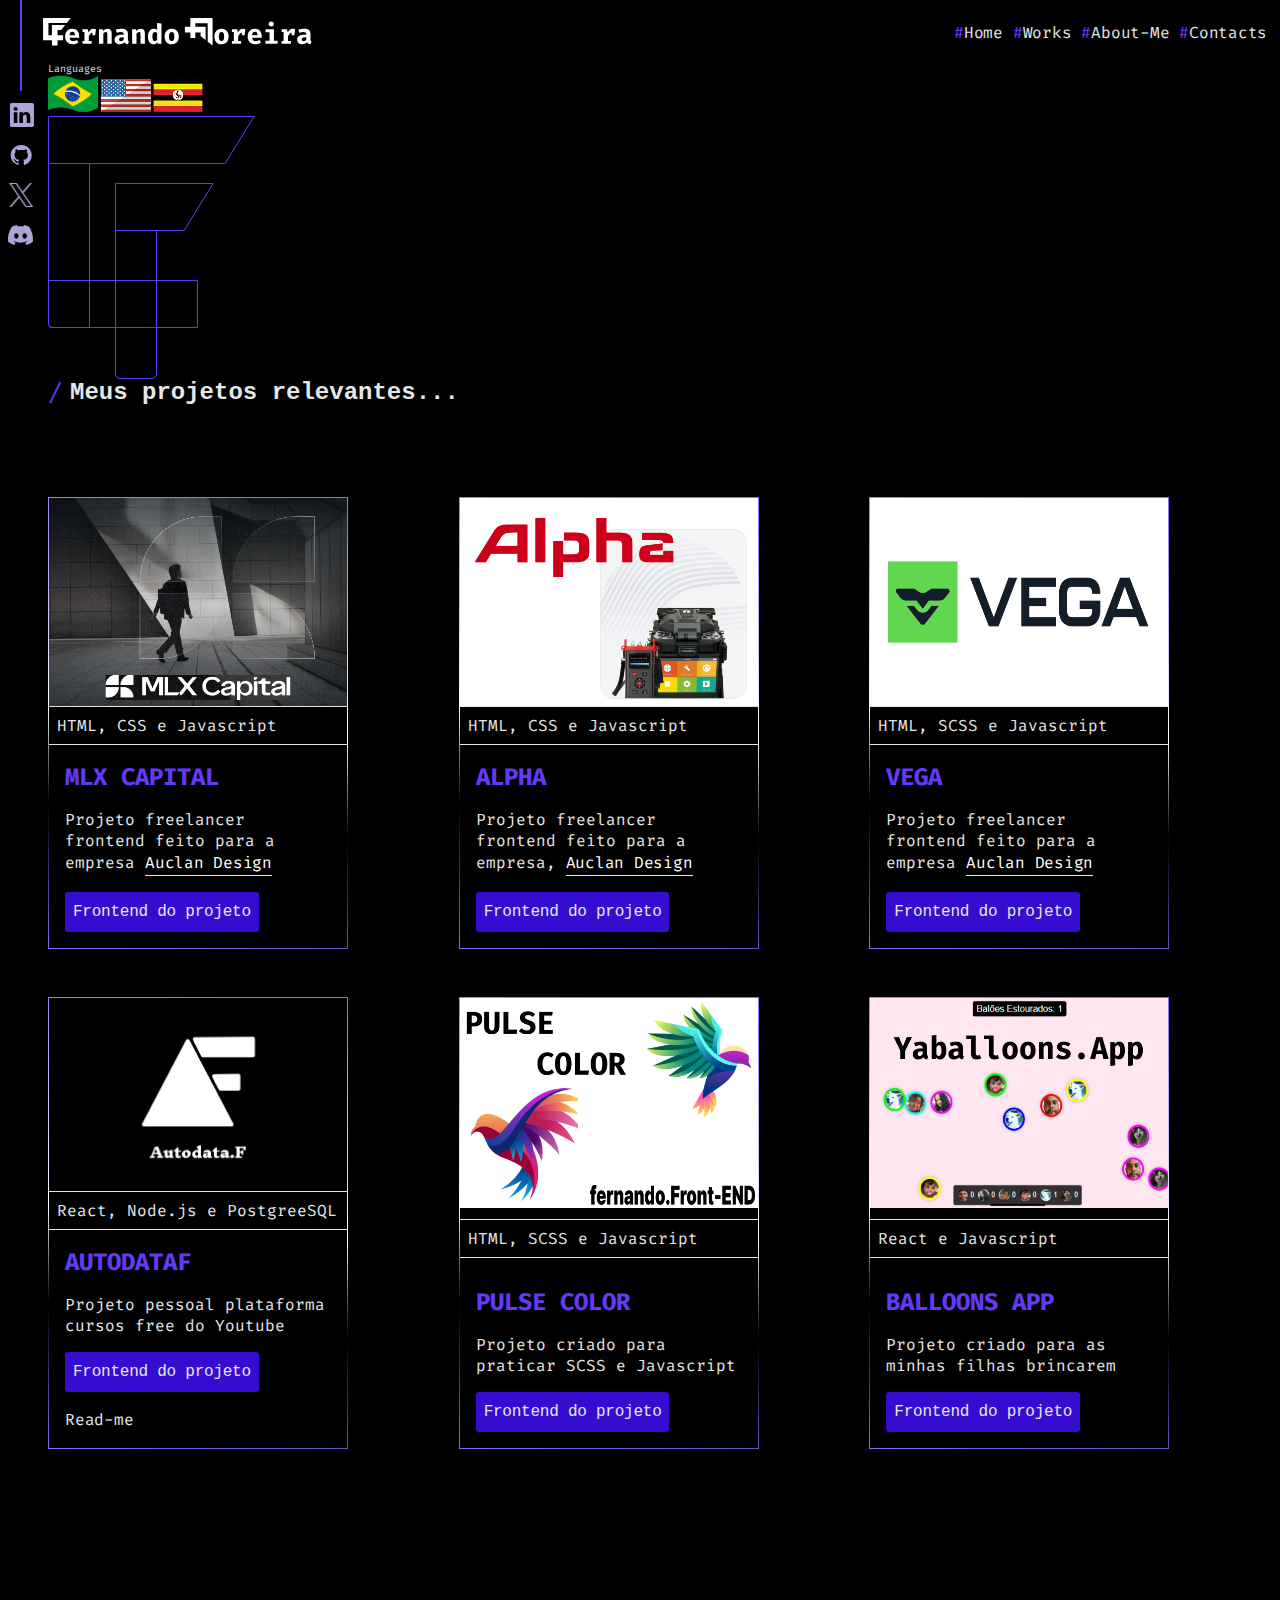
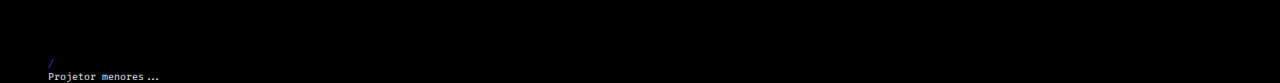
<file: _projects.html>
<!DOCTYPE html>
<html lang="pt-BR">

<head>
  <meta charset="UTF-8" />
  <meta name="viewport" content="width=device-width, initial-scale=1.0" />
  <link rel="preconnect" href="https://fonts.googleapis.com" />
  <link rel="preconnect" href="https://fonts.gstatic.com" crossorigin />
  <link href="https://fonts.googleapis.com/css2?family=Fira+Code:wght@300..700&display=swap" rel="stylesheet" />
  <title>Portifólio_Fernando Moreira</title>
  <link href="https://unpkg.com/aos@2.3.1/dist/aos.css" rel="stylesheet" />
  <link rel="stylesheet" href="./css/main.css" />
</head>

<body>
  <header class="header">
    <div class="container">
      <div class="header__logo">
        <img src="./img/logo-header.svg" alt="logo" />
      </div>
      <nav class="header__nav">
        <ul class="header__list">
          <li class="header__item">
            <a href="#home" class="header__link">
              <span class="hdr-span hdr-SPN-Home">#</span>Home
            </a>
          </li>
          <li class="header__item">
            <a href="#works" class="header__link"><span class="hdr-span hdr-SPN-Works">#</span>Works</a>
          </li>
          <li class="header__item">
            <a href="#about-me" class="header__link"><span class="hdr-span hdr-SPN-AboutMe">#</span>About-Me</a>
          </li>
          <li class="header__item">
            <a href="#contacts" class="header__link"><span class="hdr-span hdr-SPN-Contacts">#</span>Contacts</a>
          </li>
        </ul>
      </nav>
    </div>
    <div data-aos="fade-up" data-aos-anchor-placement="bottom-center" class="wrapper-social">
      <img src="./img/Line-10-Stroke.svg" alt="line-vetor" />
      <a id="id-lkdn" href="https://www.linkedin.com/in/feryamaha/" target="_blank" rel="noopener">
        <img src="./img/Linkedin.svg" alt="icon-linkedin" />
      </a>
      <a id="id-Gthb" href="https://github.com/feryamaha" target="_blank" rel="noopener">
        <img src="./img/Github.svg" alt="icon-github" />
      </a>
      <a id="id-Xai" href="https://x.com/_feryamaha" target="_blank" rel="noopener">
        <img src="./img/X.svg" alt="icon-X" />
      </a>
      <a id="id-Dscd" href="https://discord.com/channels/978717375362891776" target="_blank" rel="noopener">
        <img src="./img/Discord.svg" alt="icon-discord" />
      </a>
    </div>
  </header>

  <section id="home" class="s-hero-language-switcher">
    <div class="container">
      <div class="language-switcher__wrapper">
        <div class="language-switcher__label">
          <p class="language-switcher__text">Languages</p>
        </div>
        <nav class="language-switcher__options">
          <a href="#brasil" class="language-switcher__option">
            <img src="./img/icon-BR.svg" alt="Brasil" />
          </a>
          <a href="#eua" class="language-switcher__option">
            <img src="./img/icon-EUA.png" alt="EUA" />
          </a>
          <a href="#espanha" class="language-switcher__option">
            <img src="./img/icon-ESP.png" alt="Espanha" />
          </a>
          <img id="lg-sw-logo" src="./img/logo0.svg" alt="Icon Nav Down" class="language-switcher__icon" />
        </nav>
      </div>
    </div>
  </section>
  <section class="s-hero-proj">
    <div class="container">
      <div class="header-proj">
        <span>/</span>
        <p>Meus projetos relevantes...</p>
      </div>

      <div class="wrapper__cards">
        <div data-aos="fade-up" data-aos-duration="3000" class="proj-card">
          <!--projeto MLX CAPITAL_AUCLAN DESIGN-->
          <div class="proj-card__image">
            <img src="./img/image-project-mlx.webp" alt="image-MLX" />
          </div>
          <div class="proj-card__title">
            <p>HTML, CSS e Javascript</p>
          </div>
          <div class="proj-card__description">
            <p class="title-project">MLX CAPITAL</p>
            <p>
              Projeto freelancer frontend feito para a empresa
              <a class="auclan-design" href="https://auclandesign.com/" target="_blank" rel="noopener noreferrer">Auclan
                Design</a>
            </p>
            <a class="btn-card" href="https://feryamaha.github.io/MLX-2025/" target="_blank"
              rel="noopener noreferrer">Frontend do projeto</a>
          </div>
        </div>
        <!--projeto APLHA_AUCLAN DESIGN-->
        <div data-aos="fade-up" data-aos-duration="3000" class="proj-card">
          <div class="proj-card__image">
            <img src="./img/image-project-alpha.webp" alt="image-autodataF" />
          </div>
          <div class="proj-card__title">
            <p>HTML, CSS e Javascript</p>
          </div>
          <div class="proj-card__description">
            <p class="title-project">ALPHA</p>
            <p>
              Projeto freelancer frontend feito para a empresa,
              <a class="auclan-design" href="https://auclandesign.com/" target="_blank" rel="noopener noreferrer">Auclan
                Design</a>
            </p>
            <a class="btn-card" href="https://feryamaha.github.io/ALPHA-2025/" target="_blank"
              rel="noopener noreferrer">Frontend do projeto</a>
          </div>
        </div>
        <!--PROJETO VEGA_AUCLAN DESIGN-->
        <div data-aos="fade-up" data-aos-duration="3000" class="proj-card">
          <div class="proj-card__image">
            <img src="./img/image-project-vega.webp" alt="image-autodataF" />
          </div>
          <div class="proj-card__title">
            <p>HTML, SCSS e Javascript</p>
          </div>
          <div class="proj-card__description">
            <p class="title-project">VEGA</p>
            <p>
              Projeto freelancer frontend feito para a empresa
              <a class="auclan-design" href="https://auclandesign.com/" target="_blank" rel="noopener noreferrer">Auclan
                Design</a>
            </p>
            <a class="btn-card" href="https://mayconmartins01.github.io/websitevega/" target="_blank"
              rel="noopener noreferrer">Frontend do projeto</a>
          </div>
        </div>
        <!--PROJETO AUTODATAF-->
        <div data-aos="fade-up" data-aos-duration="3000" class="proj-card">
          <div class="proj-card__image">
            <img src="./img/image-project-autodataF.webp" alt="image-autodataF" />
          </div>
          <div class="proj-card__title">
            <p>React, Node.js e PostgreeSQL</p>
          </div>
          <div class="proj-card__description">
            <p class="title-project">AUTODATAF</p>
            <p>Projeto pessoal plataforma cursos free do Youtube</p>
            <a class="btn-card" href="https://autodata-f.vercel.app/" target="_blank" rel="noopener noreferrer">Frontend
              do projeto</a>

            <div class="read-me">
              <a href="http://" target="_blank" rel="noopener noreferrer">Read-me</a>
            </div>
          </div>
        </div>

        <!--PROJETO PULSE-COLOR-->
        <div data-aos="fade-up" data-aos-duration="3000" class="proj-card">
          <div class="proj-card__image">
            <img src="./img/image-project-pulse-color.webp" alt="image-pulse-color" />
          </div>
          <div class="proj-card__title">
            <p>HTML, SCSS e Javascript</p>
          </div>
          <div class="proj-card__description">
            <p class="title-project">PULSE COLOR</p>
            <p>Projeto criado para praticar SCSS e Javascript</p>
            <a class="btn-card" href="https://feryamaha.github.io/SASS/" target="_blank"
              rel="noopener noreferrer">Frontend do projeto</a>
          </div>
        </div>

        <!--PROJETO BALLOONS-APP-->
        <div data-aos="fade-up" data-aos-duration="3000" class="proj-card">
          <div class="proj-card__image">
            <img src="./img/image-project-ballons-app.webp" alt="image-pulse-color" />
          </div>
          <div class="proj-card__title">
            <p>React e Javascript</p>
          </div>
          <div class="proj-card__description">
            <p class="title-project">BALLOONS APP</p>
            <p>Projeto criado para as minhas filhas brincarem</p>
            <a class="btn-card" href="https://feryamaha.github.io/ya-balloons-app/" target="_blank"
              rel="noopener noreferrer">Frontend do projeto</a>
          </div>
        </div>
      </div>
    </div>
  </section>
  <section class="s-hero-small-proj">
    <div class="container">
      <div class="header-proj">
        <span>/</span>
        <p>Projetor menores...</p>
      </div>
    </div>
  </section>
</body>

</html>
<script src="./js/js/main.js"></script>
<script src="https://unpkg.com/aos@2.3.1/dist/aos.js"></script>
<script>
  AOS.init();
</script>
</file>
<file: css/main.css>
*{margin:0px;padding:0px;box-sizing:border-box;-webkit-font-smoothing:antialiased}img{max-width:100%;display:block}a{display:inline-block;text-decoration:none;cursor:pointer}ul{list-style:none}button{border:0;cursor:pointer}html{font-size:62.5%;overflow-x:hidden}body{background:#25252A;background:#000}h1,h2,h3,h4{font-family:"Fira Code",monospace;font-style:normal;color:#fff}h1{font-size:48px;font-weight:600;line-height:120%;letter-spacing:-0.72px}h2{font-size:40px;font-weight:600;line-height:120%;letter-spacing:-0.6px}h3{font-size:32px;font-weight:600;line-height:130%;letter-spacing:-0.48px}h3.thin{font-weight:500}h4{font-size:24px;font-weight:500;line-height:130%;letter-spacing:-0.36px}h4.bold{font-size:20px;font-weight:600;letter-spacing:-0.3px}p{color:#E6E6E8;font-family:"Fira Code",monospace;font-style:normal}span{color:#623AF7;font-family:"Fira Code",monospace;font-style:normal}a{color:#E6E6E8;font-family:"Fira Code",monospace;font-style:normal;font-size:16px;font-weight:400;line-height:1.5;letter-spacing:-0.24px}.container{width:100%;max-width:1440px;margin:0 auto;padding:0 48px}.header{position:relative;z-index:5;display:flex;width:100%;justify-content:space-between;align-items:center;padding-top:5px;box-shadow:rgba(0,0,0,0.1) 0px 10px 15px -3px,rgba(0,0,0,0.05) 0px 4px 6px -2px}.header .container{display:flex;justify-content:space-between;align-items:center;padding:1%}.header__logo{width:300px}.header__logo img{width:100%}.header__list{display:flex;gap:10px}.header__link{color:#E6E6E8}.header__link .hdr-span{color:#623AF7}.header .wrapper-social{display:flex;flex-direction:column;align-items:center;gap:8px;position:fixed;top:0;left:48px}.header .wrapper-social a{display:inline-block;transition:transform 0.1s ease}.header .wrapper-social #id-lkdn,.header .wrapper-social #id-Gthb,.header .wrapper-social #id-Xai,.header .wrapper-social #id-Dscd{display:inline-block;transition:transform 0.2s ease ease-in-out}@media screen and (max-width: 1440px){.header__logo{padding-left:30px}.header .wrapper-social{top:-100px;left:5px}}@media screen and (max-width: 768px){.header .container{justify-content:center}.header__logo{display:none}}footer{width:100%;height:148px;box-shadow:rgba(0,0,0,0.05) 0px -4px 6px -2px,rgba(0,0,0,0.1) 0px -10px 15px -3px}footer .container{width:100%;height:100%;display:flex;align-items:center;flex-direction:column;justify-content:space-evenly;padding:1%}footer .container .wrapper-footer{width:80%;height:80%;margin:0 auto;display:flex;justify-content:space-between;align-items:flex-start}footer .container .wrapper-footer .logo-footer{width:300px;height:46px;display:flex;flex-direction:column;justify-content:space-between}footer .container .wrapper-footer .logo-footer p{font-size:16px}footer .container .wrapper-footer .logo-footer img{width:180px}footer .container .wrapper-footer .social-footer{width:200px;height:40px;display:flex;justify-content:space-between}footer .container .wrapper-footer .social-footer img{transition:all 0.8s ease-in-out}footer .container .wrapper-footer .social-footer img:hover{transform:translateY(-3px)}@media screen and (max-width: 780px){footer{display:none}}.float-nav{position:absolute;position:fixed;bottom:20px;right:20px;z-index:5;height:60px;width:60px;outline:dashed 1px #623AF7;background:#000;padding:1%;display:flex;flex-direction:column;align-items:center;justify-content:center;border-radius:5px;transition:all 0.8s ease-in-out}.float-nav>a.menu-btn{text-decoration:none;display:block;display:flex;flex-direction:column;justify-content:center;color:white;width:60px;height:60px;padding:5%;text-align:center;box-shadow:rgba(0,0,0,0.1) 0px 10px 15px -3px,rgba(0,0,0,0.05) 0px 4px 6px -2px;border-radius:5px}.float-nav>a.menu-btn.active{transition:background-color 250ms linear;background-color:transparent;box-shadow:none}.float-nav>a.menu-btn.active>ul>li.line:nth-child(1){border-width:4px;transform:rotate(45deg) translate(4px, 6px)}.float-nav>a.menu-btn.active>ul>li.line:nth-child(2){visibility:hidden}.float-nav>a.menu-btn.active>ul>li.line:nth-child(3){border-width:4px;transform:rotate(-45deg) translate(8px, -10px)}.float-nav>a.menu-btn>ul{list-style:none;margin:0;height:max-content;margin-top:10px}.float-nav>a.menu-btn>ul>li.line{height:max-content;border:3px solid #ff0841;width:80%;transition-duration:0.1s;margin:0 auto}.float-nav>a.menu-btn>.menu-txt{height:max-content;width:100%;text-align:center;font-size:24px;font-family:"Modern DOS", monospace;color:#623AF7}.float-nav:hover{transform:translateY(-3px)}.main-nav{height:max-content;display:none;opacity:0;font-family:"Modern DOS", monospace;position:fixed;bottom:10px;right:10px;transition:opacity 250ms;outline:dashed 1px #623AF7;background:#000;border-radius:5px}.main-nav .header__logo{margin:2% 0;padding:5%;border-radius:5px}.main-nav.active{display:block;opacity:1;transition:opacity 250ms}.main-nav>ul{height:max-content;width:100%;display:block;list-style:none;margin:0;padding:0;background:#000;box-shadow:rgba(0,0,0,0.1) 0px 10px 15px -3px,rgba(0,0,0,0.05) 0px 4px 6px -2px;border-radius:3px 3px 33.5px 3px}.main-nav>ul>li>a{text-decoration:none;display:block;font-weight:200;padding:18px 80px 18px 18px;color:white;font-family:"Modern DOS", monospace;font-size:20px;letter-spacing:0.1em;font-weight:400}.main-nav>ul>li>a:hover{font-weight:400}*{margin:0px;padding:0px;box-sizing:border-box;-webkit-font-smoothing:antialiased}img{max-width:100%;display:block}a{display:inline-block;text-decoration:none;cursor:pointer}ul{list-style:none}button{border:0;cursor:pointer}html{font-size:62.5%;overflow-x:hidden}body{background:#25252A;background:#000}h1,h2,h3,h4{font-family:"Fira Code",monospace;font-style:normal;color:#fff}h1{font-size:48px;font-weight:600;line-height:120%;letter-spacing:-0.72px}h2{font-size:40px;font-weight:600;line-height:120%;letter-spacing:-0.6px}h3{font-size:32px;font-weight:600;line-height:130%;letter-spacing:-0.48px}h3.thin{font-weight:500}h4{font-size:24px;font-weight:500;line-height:130%;letter-spacing:-0.36px}h4.bold{font-size:20px;font-weight:600;letter-spacing:-0.3px}p{color:#E6E6E8;font-family:"Fira Code",monospace;font-style:normal}span{color:#623AF7;font-family:"Fira Code",monospace;font-style:normal}a{color:#E6E6E8;font-family:"Fira Code",monospace;font-style:normal;font-size:16px;font-weight:400;line-height:1.5;letter-spacing:-0.24px}.container{width:100%;max-width:1440px;margin:0 auto;padding:0 48px}.header{position:relative;z-index:5;display:flex;width:100%;justify-content:space-between;align-items:center;padding-top:5px;box-shadow:rgba(0,0,0,0.1) 0px 10px 15px -3px,rgba(0,0,0,0.05) 0px 4px 6px -2px}.header .container{display:flex;justify-content:space-between;align-items:center;padding:1%}.header__logo{width:300px}.header__logo img{width:100%}.header__list{display:flex;gap:10px}.header__link{color:#E6E6E8}.header__link .hdr-span{color:#623AF7}.header .wrapper-social{display:flex;flex-direction:column;align-items:center;gap:8px;position:fixed;top:0;left:48px}.header .wrapper-social a{display:inline-block;transition:transform 0.1s ease}.header .wrapper-social #id-lkdn,.header .wrapper-social #id-Gthb,.header .wrapper-social #id-Xai,.header .wrapper-social #id-Dscd{display:inline-block;transition:transform 0.2s ease ease-in-out}@media screen and (max-width: 1440px){.header__logo{padding-left:30px}.header .wrapper-social{top:-100px;left:5px}}@media screen and (max-width: 768px){.header .container{justify-content:center}.header__logo{display:none}}footer{width:100%;height:148px;box-shadow:rgba(0,0,0,0.05) 0px -4px 6px -2px,rgba(0,0,0,0.1) 0px -10px 15px -3px}footer .container{width:100%;height:100%;display:flex;align-items:center;flex-direction:column;justify-content:space-evenly;padding:1%}footer .container .wrapper-footer{width:80%;height:80%;margin:0 auto;display:flex;justify-content:space-between;align-items:flex-start}footer .container .wrapper-footer .logo-footer{width:300px;height:46px;display:flex;flex-direction:column;justify-content:space-between}footer .container .wrapper-footer .logo-footer p{font-size:16px}footer .container .wrapper-footer .logo-footer img{width:180px}footer .container .wrapper-footer .social-footer{width:200px;height:40px;display:flex;justify-content:space-between}footer .container .wrapper-footer .social-footer img{transition:all 0.8s ease-in-out}footer .container .wrapper-footer .social-footer img:hover{transform:translateY(-3px)}@media screen and (max-width: 780px){footer{display:none}}.float-nav{position:absolute;position:fixed;bottom:20px;right:20px;z-index:5;height:60px;width:60px;outline:dashed 1px #623AF7;background:#000;padding:1%;display:flex;flex-direction:column;align-items:center;justify-content:center;border-radius:5px;transition:all 0.8s ease-in-out}.float-nav>a.menu-btn{text-decoration:none;display:block;display:flex;flex-direction:column;justify-content:center;color:white;width:60px;height:60px;padding:5%;text-align:center;box-shadow:rgba(0,0,0,0.1) 0px 10px 15px -3px,rgba(0,0,0,0.05) 0px 4px 6px -2px;border-radius:5px}.float-nav>a.menu-btn.active{transition:background-color 250ms linear;background-color:transparent;box-shadow:none}.float-nav>a.menu-btn.active>ul>li.line:nth-child(1){border-width:4px;transform:rotate(45deg) translate(4px, 6px)}.float-nav>a.menu-btn.active>ul>li.line:nth-child(2){visibility:hidden}.float-nav>a.menu-btn.active>ul>li.line:nth-child(3){border-width:4px;transform:rotate(-45deg) translate(8px, -10px)}.float-nav>a.menu-btn>ul{list-style:none;margin:0;height:max-content;margin-top:10px}.float-nav>a.menu-btn>ul>li.line{height:max-content;border:3px solid #ff0841;width:80%;transition-duration:0.1s;margin:0 auto}.float-nav>a.menu-btn>.menu-txt{height:max-content;width:100%;text-align:center;font-size:24px;font-family:"Modern DOS", monospace;color:#623AF7}.float-nav:hover{transform:translateY(-3px)}.main-nav{height:max-content;display:none;opacity:0;font-family:"Modern DOS", monospace;position:fixed;bottom:10px;right:10px;transition:opacity 250ms;outline:dashed 1px #623AF7;background:#000;border-radius:5px}.main-nav .header__logo{margin:2% 0;padding:5%;border-radius:5px}.main-nav.active{display:block;opacity:1;transition:opacity 250ms}.main-nav>ul{height:max-content;width:100%;display:block;list-style:none;margin:0;padding:0;background:#000;box-shadow:rgba(0,0,0,0.1) 0px 10px 15px -3px,rgba(0,0,0,0.05) 0px 4px 6px -2px;border-radius:3px 3px 33.5px 3px}.main-nav>ul>li>a{text-decoration:none;display:block;font-weight:200;padding:18px 80px 18px 18px;color:white;font-family:"Modern DOS", monospace;font-size:20px;letter-spacing:0.1em;font-weight:400}.main-nav>ul>li>a:hover{font-weight:400}.s-hero-proj{width:100%;height:1280px;position:relative}.s-hero-proj .container{width:100%;height:100%}.s-hero-proj .container .header-proj{display:flex;gap:8px;align-items:center}.s-hero-proj .container .header-proj span{font-size:24px;color:#623AF7}.s-hero-proj .container .header-proj p{font-size:24px;font-family:"Modern DOS",monospace;padding-left:0;font-weight:600}.s-hero-proj .container .wrapper__cards{width:100%;height:max-content;padding:88px 0;display:grid;grid-template-columns:repeat(3, 1fr);grid-gap:48px;justify-content:center}.s-hero-proj .container .wrapper__cards .proj-card{width:300px;height:452px;background:#000;display:flex;flex-direction:column;justify-content:space-between;border:1px solid #fff;border-image:initial;box-sizing:border-box}.s-hero-proj .container .wrapper__cards .proj-card p{color:#E6E6E8;font-size:16px}.s-hero-proj .container .wrapper__cards .proj-card .proj-card__image{position:relative;width:100%;height:210px}.s-hero-proj .container .wrapper__cards .proj-card .proj-card__image img{position:absolute;top:0;left:0;width:100%;height:100%;object-fit:100%}.s-hero-proj .container .wrapper__cards .proj-card .proj-card__title{display:flex;padding:8px;align-items:flex-start;border-top:1px solid #E6E6E8;border-bottom:1px solid #E6E6E8}.s-hero-proj .container .wrapper__cards .proj-card .proj-card__description{display:flex;padding:16px;flex-direction:column;align-items:flex-start;gap:16px;align-self:stretch}.s-hero-proj .container .wrapper__cards .proj-card .proj-card__description .title-project{font-size:24px;color:#623AF7;font-weight:900}.s-hero-proj .container .wrapper__cards .proj-card .proj-card__description .auclan-design{color:#fff;border-bottom:1px solid #E6E6E8}.s-hero-proj .container .wrapper__cards .proj-card .proj-card__description .auclan-design:hover{color:#fff;opacity:.8;border-bottom:1px solid #623AF7}.s-hero-proj .container .wrapper__cards .proj-card .proj-card__description .btn-card{text-align:center;padding:3%;border-radius:3px;background:#360cd1;color:#E6E6E8;transition:transform 0.6s ease-in-out, background 0.8s ease-in-out, color 0.8s ease-in-out;font-weight:100;font-family:"Modern DOS",monospace}.s-hero-proj .container .wrapper__cards .proj-card .proj-card__description .btn-card:hover{transform:translateY(-2px)}.s-hero-proj .container #rtg-right-project{position:absolute;right:-50px}.s-hero-intro{width:100%;margin-top:20px;position:relative}@media screen and (max-width: 780px){.s-hero-intro{margin-top:-90px}}.s-hero-intro #img-brush{position:absolute;right:0;bottom:0;width:100%}@media screen and (max-width: 780px){.s-hero-intro #img-brush{bottom:-5px}}.s-hero-intro #logo-brush{position:absolute;position:sticky;right:0;bottom:-20px;width:100%;height:auto;opacity:.8}.s-hero-intro .container{width:100%;height:100%}.s-hero-intro .container .ilustration-intro{width:100%;height:530px;background-image:url(../img/ilustra-desktop.svg);background-repeat:no-repeat;background-size:100%;background-position:center;position:relative;margin-bottom:200px;opacity:.9}@media screen and (max-width: 780px){.s-hero-intro .container .ilustration-intro{margin-bottom:50px}}.s-hero-intro .container #code-ilustration{position:absolute;right:0;bottom:0;opacity:.4}.s-hero-intro .container .intro{position:relative;width:100%;height:100%;display:flex;flex-direction:column;justify-content:space-between;align-items:center}.s-hero-intro .container .intro .intro__text{width:100%;height:340px;display:flex;flex-direction:column;justify-content:space-between;position:relative;text-align:center;margin-bottom:300px}.s-hero-intro .container .intro .intro__text .intro__title,.s-hero-intro .container .intro .intro__text .intro__description{opacity:0;transition:opacity 0.1s}.s-hero-intro .container .intro .intro__text .intro__description{font-size:32px;margin-left:0;color:#623AF7}.s-hero-intro .container .intro .intro__text .text-wrapper{display:inline}.s-hero-intro .container .intro .intro__text .countdown-container{font-size:32px;line-height:1;display:none;margin-bottom:10px}.s-hero-intro .container .intro .intro__text .cursor-container{font-size:32px;line-height:1;display:inline}.s-hero-intro .container .intro .intro__text .counter,.s-hero-intro .container .intro .intro__text .cursor,.s-hero-intro .container .intro .intro__text .backspace-counter{display:inline;margin-left:2px}.s-hero-intro .container .intro .intro__text .cursor{font-weight:bold}.s-hero-intro .container .intro .intro__text .backspace-counter{color:#ff0841 !important}.s-hero-intro .container .intro .intro__image{position:relative;width:381px;height:479px}.s-hero-intro .container .intro .intro__image #id-img-profile-intro{width:100%;height:100%;border-bottom:1px solid #623AF7;border-right:1px solid #623AF7;border-top-right-radius:100px;border-bottom-left-radius:10%;transition:all 0.01s ease-in-out}.s-hero-intro .container .intro .intro__image #rtg1,.s-hero-intro .container .intro .intro__image #rtg2,.s-hero-intro .container .intro .intro__image #rtg3,.s-hero-intro .container .intro .intro__image #rtg4{position:absolute;display:none;transition:display 0.9s ease-in-out}.s-hero-intro .container .intro .intro__image #rtg1{top:0;left:0}.s-hero-intro .container .intro .intro__image #rtg2{top:0;right:0}.s-hero-intro .container .intro .intro__image #rtg3{bottom:0;right:0}.s-hero-intro .container .intro .intro__image #rtg4{bottom:0;left:0}.s-hero-intro .container .intro .intro__image #lg-sw-logo-intro{width:30%;position:absolute;left:2%;top:2%;transition:transform 0.9s ease-in-out}.s-hero-intro .container .intro .intro__image #dot-intro{width:20%;position:absolute;bottom:2%;right:2%;transition:filter 0.9s ease-in-out}.s-hero-intro .container .intro .intro__image:hover #id-img-profile-intro{border:none;border-top-right-radius:0;border-bottom-left-radius:0;outline:1px dashed #E6E6E8;cursor:wait}.s-hero-intro .container .intro .intro__image:hover #rtg1,.s-hero-intro .container .intro .intro__image:hover #rtg2,.s-hero-intro .container .intro .intro__image:hover #rtg3,.s-hero-intro .container .intro .intro__image:hover #rtg4{display:block}.s-hero-intro .container .intro .intro__image:hover #lg-sw-logo-intro{transform:translateY(5px)}.s-hero-intro .container .intro .intro__image:hover #dot-intro{filter:brightness(0) invert(1)}.s-hero-intro .container .intro__image{display:flex;flex-direction:column}.s-hero-intro .container .intro__image .intro__status{width:320px;display:flex;justify-content:center}.s-hero-intro .container #rtg-intro-right{position:absolute;right:-50px}.s-hero-projects{width:100%;height:max-content;position:relative;background:#fff}.s-hero-projects .box-headline{width:2px;height:100px;position:absolute;top:-100px;left:50%;display:flex;flex-direction:column;align-items:center}.s-hero-projects .box-headline p{color:#000;writing-mode:vertical-lr;-webkit-text-orientation:upright;text-orientation:upright}.s-hero-projects .box-headline p,.s-hero-projects .box-headline span{font-size:18px;font-weight:900}.s-hero-projects .container{width:100%;height:100%;position:relative;overflow-x:hidden;overflow-y:auto;display:flex;justify-content:center}.s-hero-projects .container .slider-track{width:max-content;display:flex;gap:300px;transition:transform 0.5s ease-in-out}.s-hero-projects .container .wrapper__cards{flex:0 0 auto;width:1120px;height:1200px;padding:120px 0;display:flex;gap:100px;align-items:flex-end}@media screen and (max-width: 1024px){.s-hero-projects .container .wrapper__cards{width:100%}}.s-hero-projects .container .wrapper__cards .proj-card__image{width:540px;height:670px;position:relative}.s-hero-projects .container .wrapper__cards .proj-card__image .title-proj-image h1,.s-hero-projects .container .wrapper__cards .proj-card__image .title-proj-image h2,.s-hero-projects .container .wrapper__cards .proj-card__image .title-proj-image p,.s-hero-projects .container .wrapper__cards .proj-card__image .title-proj-image a{color:#000;font-weight:700}.s-hero-projects .container .wrapper__cards .proj-card__image .title-proj-image h2{padding:4px 0 8px;opacity:.7;font-size:20px;color:#623AF7}.s-hero-projects .container .wrapper__cards .proj-card__image .title-proj-image p,.s-hero-projects .container .wrapper__cards .proj-card__image .title-proj-image a{font-size:16px}.s-hero-projects .container .wrapper__cards .proj-card__image:hover{outline:1px dashed #623AF7}.s-hero-projects .container .wrapper__cards .proj-text-cotent{width:480px;height:670px;display:flex;flex-direction:column;justify-content:space-between}.s-hero-projects .container .wrapper__cards .proj-text-cotent h1,.s-hero-projects .container .wrapper__cards .proj-text-cotent h2,.s-hero-projects .container .wrapper__cards .proj-text-cotent p,.s-hero-projects .container .wrapper__cards .proj-text-cotent a{color:#000;font-weight:700}.s-hero-projects .container .wrapper__cards .proj-text-cotent h2{padding:12px 0 32px;opacity:.7;font-size:20px;color:#623AF7}.s-hero-projects .container .wrapper__cards .proj-text-cotent p,.s-hero-projects .container .wrapper__cards .proj-text-cotent a{font-size:16px}.s-hero-projects .container .wrapper__cards .proj-text-cotent .auclan-design{text-decoration:underline;transition:all 0.3s ease-in-out}.s-hero-projects .container .wrapper__cards .proj-text-cotent .auclan-design:hover{text-decoration:underline;opacity:.7}.s-hero-projects .container .wrapper__cards .proj-text-cotent .btn-card{width:200px;height:40px;background:#623AF7;color:#fff;border:none;border-radius:5px;font-size:16px;cursor:pointer;display:flex;justify-content:center;align-items:center;margin-top:40px;transition:all 0.3s ease-in-out}.s-hero-projects .container .wrapper__cards .proj-text-cotent .btn-card:hover{opacity:.9;transform:translateY(-2px)}.s-hero-projects .container .wrapper__cards .proj-text-cotent .description-proj{display:flex;flex-direction:column;gap:12px;padding-top:8px}.s-hero-projects .container .wrapper__cards .proj-text-cotent .description-proj p{font-weight:100;font-size:16px}.s-hero-projects .container .wrapper__cards .proj-text-cotent .description-proj span{font-style:oblique;color:#623AF7;opacity:.8}.s-hero-projects .container .wrapper__cards .proj-text-cotent .Obs_LGPD{padding-top:8px;font-size:14px;font-style:oblique;font-family:"Modern DOS",monospace;font-weight:100;opacity:.7}.s-hero-projects .container .ctrl-slide{width:320px;position:absolute;bottom:0;left:50%;transform:translateX(-50%);display:flex;justify-content:space-between;align-items:center;z-index:10}.s-hero-projects .container .ctrl-slide button{width:90px;padding:2% 5%;background:#000;color:#fff;border:none;cursor:pointer;display:flex;justify-content:center;align-items:center;font-size:24px;transition:all .3s ease-in-out;border-radius:4px;position:relative;z-index:2}.s-hero-projects .container .ctrl-slide .line-ctrl-btn{width:100%;display:flex;justify-content:center;align-items:center}.s-hero-projects .container .ctrl-slide .line-ctrl-btn img{width:2px;transform:rotate(90deg);transition:transform .3s ease-in-out}.s-hero-projects .container .ctrl-slide:has(#bt-ctrl-back:hover) .line-ctrl-btn img{transform:translateX(-130px) rotate(90deg)}.s-hero-projects .container .ctrl-slide:has(#bt-ctrl-next:hover) .line-ctrl-btn img{transform:translateX(120px) rotate(90deg)}.s-hero-projects .container .ctrl-slide #bt-ctrl-back:hover{transform:translateX(-5px);outline:2px solid #623AF7}.s-hero-projects .container .ctrl-slide #bt-ctrl-next:hover{transform:translateX(5px);outline:2px solid #623AF7}.s-hero-projects #rtg-right-project{padding-bottom:100px;position:absolute;right:-50px}@media screen and (min-width: 1201px){.s-hero-projects .container .wrapper__cards .proj-card__image .title-proj-image{display:none}.s-hero-projects .container .wrapper__cards .proj-text-cotent{display:block}}@media screen and (max-width: 1200px){.s-hero-projects .container .wrapper__cards{max-width:540px;height:max-content;justify-content:start;align-items:center}.s-hero-projects .container .wrapper__cards .proj-text-cotent{display:none}.s-hero-projects .container .wrapper__cards .proj-card__image{padding-top:150px;height:max-content}.s-hero-projects .container .wrapper__cards .proj-card__image .title-proj-image{display:block}.s-hero-projects .container .wrapper__cards .proj-card__image .title-proj-image .btn-card.bt-title-image{width:200px;height:40px;background:#623AF7;color:#fff;border:none;border-radius:5px;font-size:16px;cursor:pointer;display:flex;justify-content:center;align-items:center;margin-top:40px;transition:all 0.3s ease-in-out}.s-hero-projects .container .wrapper__cards .proj-card__image .title-proj-image .btn-card.bt-title-image:hover{opacity:0.9;transform:translateY(-2px)}.s-hero-projects .container .wrapper__cards .proj-card__image .title-proj-image .Obs_LGPD.title-image{padding-top:8px;font-size:12px;opacity:0.5}}.s-hero-skills{width:100%;height:auto;position:relative;padding:150px 0}.s-hero-skills #logo-brush-proj{width:100%;position:absolute;top:0;left:0;position:sticky;opacity:.55}.s-hero-skills #img-brush-proj{width:100%;position:absolute;top:-2px;left:0;transform:rotate(180deg);z-index:3}@media screen and (max-width: 560px){.s-hero-skills #img-brush-proj{top:0}}.s-hero-skills .container{width:100%;height:100%}.s-hero-skills .container .skills__header{display:flex;justify-content:space-between;align-items:center}.s-hero-skills .container .skills__header p,.s-hero-skills .container .skills__header span{font-size:32px}.s-hero-skills .container .skills__header .skills-view-all{font-size:16px;color:#623AF7;display:inline-block;transform:translateX(0)}.s-hero-skills .container .skills__header .wrapper__skills{display:flex;gap:8px;align-items:center}@media screen and (max-width: 780px){.s-hero-skills .container .skills__header .wrapper__skills img{display:none}}.s-hero-skills .container .key-skills{width:620px;padding:2%;border:1px solid #E6E6E8;border-radius:3px;margin:48px 32px}.s-hero-skills .container .key-skills p{font-family:"Modern DOS",monospace}.s-hero-skills .container .key-skills .keySK-title{width:100%;padding:1%;text-align:center;margin-bottom:2%}.s-hero-skills .container .key-skills .keySK-title p{font-family:"Modern DOS",monospace;font-size:24px;color:#623AF7}.s-hero-skills .container .key-skills .ksk-dcrpt{width:100%;display:flex;justify-content:space-around}.s-hero-skills .container .key-skills .ksk-dcrpt .know-box{display:flex;gap:8px;align-items:center}.s-hero-skills .container .key-skills .ksk-dcrpt .know-box p{font-size:18px}@media screen and (max-width: 768px){.s-hero-skills .container .key-skills{width:100%;margin:48px 0}.s-hero-skills .container .key-skills .ksk-dcrpt{flex-direction:column}.s-hero-skills .container .key-skills .ksk-dcrpt .know-box{padding-top:2%}}.s-hero-skills .container .wrapper-card-skills{width:100%;height:max-content;display:flex;flex-direction:row;justify-content:space-evenly;flex-wrap:wrap;gap:20px}.s-hero-skills .container .wrapper-card-skills .card-skills{width:200px;height:200px;display:flex;flex-direction:column;justify-content:space-between;padding:1%;border-radius:5px;background:#000}@media screen and (max-width: 560px){.s-hero-skills .container .wrapper-card-skills .card-skills{width:100%}}.s-hero-skills .container .wrapper-card-skills .card-skills p{font-size:16px}.s-hero-skills .container .wrapper-card-skills .card-skills .cdsk-title{width:100%;height:40px;border-bottom:1px solid #E6E6E8;margin-bottom:5%;align-items:center;padding-bottom:5%}.s-hero-skills .container .wrapper-card-skills .card-skills .cdsk-dcrpt{height:320px;display:flex;flex-direction:column;justify-content:space-around}.s-hero-skills .container .wrapper-card-skills .card-skills .cdsk-dcrpt .skills-box{display:flex;justify-content:space-between}.s-hero-skills .container .wrapper-card-skills #card-skl,.s-hero-skills .container .wrapper-card-skills #card-frm,.s-hero-skills .container .wrapper-card-skills #card-dv,.s-hero-skills .container .wrapper-card-skills #card-tol,.s-hero-skills .container .wrapper-card-skills #card-dpi{position:relative;transition:transform 2s ease-in-out}.s-hero-skills .container .wrapper-card-skills #rtg-skL1,.s-hero-skills .container .wrapper-card-skills #rtg-skL2,.s-hero-skills .container .wrapper-card-skills #rtg-skL3,.s-hero-skills .container .wrapper-card-skills #rtg-skL4,.s-hero-skills .container .wrapper-card-skills #rtg-frm1,.s-hero-skills .container .wrapper-card-skills #rtg-frm2,.s-hero-skills .container .wrapper-card-skills #rtg-frm3,.s-hero-skills .container .wrapper-card-skills #rtg-frm4,.s-hero-skills .container .wrapper-card-skills #rtg-dv1,.s-hero-skills .container .wrapper-card-skills #rtg-dv2,.s-hero-skills .container .wrapper-card-skills #rtg-dv3,.s-hero-skills .container .wrapper-card-skills #rtg-dv4,.s-hero-skills .container .wrapper-card-skills #rtg-tol1,.s-hero-skills .container .wrapper-card-skills #rtg-tol2,.s-hero-skills .container .wrapper-card-skills #rtg-tol3,.s-hero-skills .container .wrapper-card-skills #rtg-tol4,.s-hero-skills .container .wrapper-card-skills #rtg-dpi1,.s-hero-skills .container .wrapper-card-skills #rtg-dpi2,.s-hero-skills .container .wrapper-card-skills #rtg-dpi3,.s-hero-skills .container .wrapper-card-skills #rtg-dpi4{position:absolute;display:none;transition:transform 2s ease-in-out}.s-hero-skills .container .wrapper-card-skills #rtg-skL1,.s-hero-skills .container .wrapper-card-skills #rtg-frm1,.s-hero-skills .container .wrapper-card-skills #rtg-dv1,.s-hero-skills .container .wrapper-card-skills #rtg-tol1,.s-hero-skills .container .wrapper-card-skills #rtg-dpi1{top:0;left:0}.s-hero-skills .container .wrapper-card-skills #rtg-skL2,.s-hero-skills .container .wrapper-card-skills #rtg-frm2,.s-hero-skills .container .wrapper-card-skills #rtg-dv2,.s-hero-skills .container .wrapper-card-skills #rtg-tol2,.s-hero-skills .container .wrapper-card-skills #rtg-dpi2{top:0;right:0}.s-hero-skills .container .wrapper-card-skills #rtg-skL3,.s-hero-skills .container .wrapper-card-skills #rtg-frm3,.s-hero-skills .container .wrapper-card-skills #rtg-dv3,.s-hero-skills .container .wrapper-card-skills #rtg-tol3,.s-hero-skills .container .wrapper-card-skills #rtg-dpi3{bottom:0;right:0}.s-hero-skills .container .wrapper-card-skills #rtg-skL4,.s-hero-skills .container .wrapper-card-skills #rtg-frm4,.s-hero-skills .container .wrapper-card-skills #rtg-dv4,.s-hero-skills .container .wrapper-card-skills #rtg-tol4,.s-hero-skills .container .wrapper-card-skills #rtg-dpi4{bottom:0;left:0}.s-hero-skills .container:hover .card-skills:hover{border-radius:0;cursor:wait;outline:1px dashed rgba(252,250,250,0.267);background-image:linear-gradient(to right, rgba(99,58,247,0.254902) 0%, black 100%)}.s-hero-skills .container:hover .card-skills:hover #rtg-skL1,.s-hero-skills .container:hover .card-skills:hover #rtg-skL2,.s-hero-skills .container:hover .card-skills:hover #rtg-skL3,.s-hero-skills .container:hover .card-skills:hover #rtg-skL4,.s-hero-skills .container:hover .card-skills:hover #rtg-frm1,.s-hero-skills .container:hover .card-skills:hover #rtg-frm2,.s-hero-skills .container:hover .card-skills:hover #rtg-frm3,.s-hero-skills .container:hover .card-skills:hover #rtg-frm4,.s-hero-skills .container:hover .card-skills:hover #rtg-dv1,.s-hero-skills .container:hover .card-skills:hover #rtg-dv2,.s-hero-skills .container:hover .card-skills:hover #rtg-dv3,.s-hero-skills .container:hover .card-skills:hover #rtg-dv4,.s-hero-skills .container:hover .card-skills:hover #rtg-tol1,.s-hero-skills .container:hover .card-skills:hover #rtg-tol2,.s-hero-skills .container:hover .card-skills:hover #rtg-tol3,.s-hero-skills .container:hover .card-skills:hover #rtg-tol4,.s-hero-skills .container:hover .card-skills:hover #rtg-dpi1,.s-hero-skills .container:hover .card-skills:hover #rtg-dpi2,.s-hero-skills .container:hover .card-skills:hover #rtg-dpi3,.s-hero-skills .container:hover .card-skills:hover #rtg-dpi4{display:block}.s-hero-skills .container:hover .card-skills:hover .hover-text{color:#623AF7}.s-hero-skills #rtg-left-skills{position:absolute;left:-50px;transform:rotate(-180deg)}.s-hero-about{margin-bottom:80px;width:100%;height:580px}@media screen and (max-width: 780px){.s-hero-about{height:max-content}}.s-hero-about .container{width:100%;height:100%}.s-hero-about .container .about__header{display:flex;align-items:center;justify-content:space-between}.s-hero-about .container .about__header .wrapper__skills{width:max-content;display:flex;gap:8px;align-items:center}.s-hero-about .container .about__header .wrapper__skills p,.s-hero-about .container .about__header .wrapper__skills span{font-size:32px}@media screen and (max-width: 780px){.s-hero-about .container .about__header .wrapper__skills img{display:none}}.s-hero-about .container .about__header .about-view-all{color:#623AF7}.s-hero-about .container .wrapper-about-me{margin-top:80px;width:100%;height:465px;display:flex;justify-content:space-around;align-items:flex-end}@media screen and (max-width: 768px){.s-hero-about .container .wrapper-about-me{width:100%;flex-direction:column;align-items:center;height:max-content;text-align:justify;gap:180px}}.s-hero-about .container .wrapper-about-me .wrapper-about{width:602px;height:100%;display:flex;flex-direction:column;justify-content:space-around}.s-hero-about .container .wrapper-about-me .wrapper-about p{font-size:18px}@media screen and (max-width: 768px){.s-hero-about .container .wrapper-about-me .wrapper-about{width:100%}}.s-hero-about .container .wrapper-about-me .box-image-about{width:550px;height:465px;border-bottom:1px solid #623AF7;position:relative}.s-hero-about .container .wrapper-about-me .box-image-about #img-profile-about{width:100%;height:100%;transition:transform 0.9s ease-in-out}@media screen and (max-width: 780px){.s-hero-about .container .wrapper-about-me .box-image-about{width:80%;height:465px}}@media screen and (max-width: 560px){.s-hero-about .container .wrapper-about-me .box-image-about{width:100%;height:365px}}.s-hero-about .container .wrapper-about-me .box-image-about .image-logo-about{width:180px;padding:2%;position:absolute;top:-100px;left:-80.25px;display:flex;flex-direction:column;justify-content:space-between;align-items:center}@media screen and (max-width: 780px){.s-hero-about .container .wrapper-about-me .box-image-about .image-logo-about{left:-10.25px;opacity:.3}}.s-hero-about .container .wrapper-about-me .box-image-about .image-logo-about #logo-about{width:80%;padding-bottom:12px;transition:transform 2s ease-in-out}.s-hero-about .container .wrapper-about-me .box-image-about .image-logo-about #p-text-abt{font-size:24px;color:#623AF7;font-family:"Modern DOS",monospace;transition:transform 2s ease-in-out}.s-hero-about .container .wrapper-about-me .box-image-about .image-logo-about #rtg-abt-1{top:0;left:0}.s-hero-about .container .wrapper-about-me .box-image-about .image-logo-about #rtg-abt-2{top:0;right:0}.s-hero-about .container .wrapper-about-me .box-image-about .image-logo-about #rtg-abt-3{bottom:0;right:0}.s-hero-about .container .wrapper-about-me .box-image-about .image-logo-about #rtg-abt-4{bottom:0;left:0}.s-hero-about .container .wrapper-about-me .box-image-about .image-logo-about #rtg-abt-1,.s-hero-about .container .wrapper-about-me .box-image-about .image-logo-about #rtg-abt-2,.s-hero-about .container .wrapper-about-me .box-image-about .image-logo-about #rtg-abt-3,.s-hero-about .container .wrapper-about-me .box-image-about .image-logo-about #rtg-abt-4{position:absolute;display:none;transition:transform 0.9s ease-in-out}@media (max-width: 780px){.s-hero-about .container .wrapper-about-me .box-image-about .image-logo-about{display:none}}.s-hero-about .container .wrapper-about-me .box-image-about:hover .box-image-about{border-bottom:none}.s-hero-about .container .wrapper-about-me .box-image-about:hover .box-image-about #img-profile-about{border:1px dashed rgba(255,255,255,0.1);cursor:wait}@media screen and (max-width: 780px){.s-hero-about .container .wrapper-about-me .box-image-about:hover .box-image-about{display:none}}.s-hero-about .container .wrapper-about-me .box-image-about:hover #logo-about{transform:translateX(-5px)}.s-hero-about .container .wrapper-about-me .box-image-about:hover #rtg-abt-1,.s-hero-about .container .wrapper-about-me .box-image-about:hover #rtg-abt-2,.s-hero-about .container .wrapper-about-me .box-image-about:hover #rtg-abt-3,.s-hero-about .container .wrapper-about-me .box-image-about:hover #rtg-abt-4{display:block}@media (max-width: 780px){.s-hero-about .container .wrapper-about-me .box-image-about:hover #rtg-abt-1,.s-hero-about .container .wrapper-about-me .box-image-about:hover #rtg-abt-2,.s-hero-about .container .wrapper-about-me .box-image-about:hover #rtg-abt-3,.s-hero-about .container .wrapper-about-me .box-image-about:hover #rtg-abt-4{display:none}}.s-hero-about .container .wrapper-about-me .box-image-about:hover #p-text-abt{transform:translateY(10px)}@media screen and (max-width: 1024px){.s-hero-about .s-hero-intro{margin-top:-10px}}@media screen and (max-width: 992px){.s-hero-about .s-hero-intro{margin-top:-90px}.s-hero-about .s-hero-intro #img-brush{bottom:-20px}.s-hero-about .s-hero-intro #logo-brush{bottom:10px;opacity:1}}@media screen and (max-width: 560px){.s-hero-about .s-hero-intro{margin-top:-90px}.s-hero-about .s-hero-intro .container{padding:0 16px}.s-hero-about .s-hero-intro .container .ilustration-intro{height:330px;margin:20px 0}.s-hero-about .s-hero-intro #code-ilustration{width:80%;right:-30px}}
</file>
